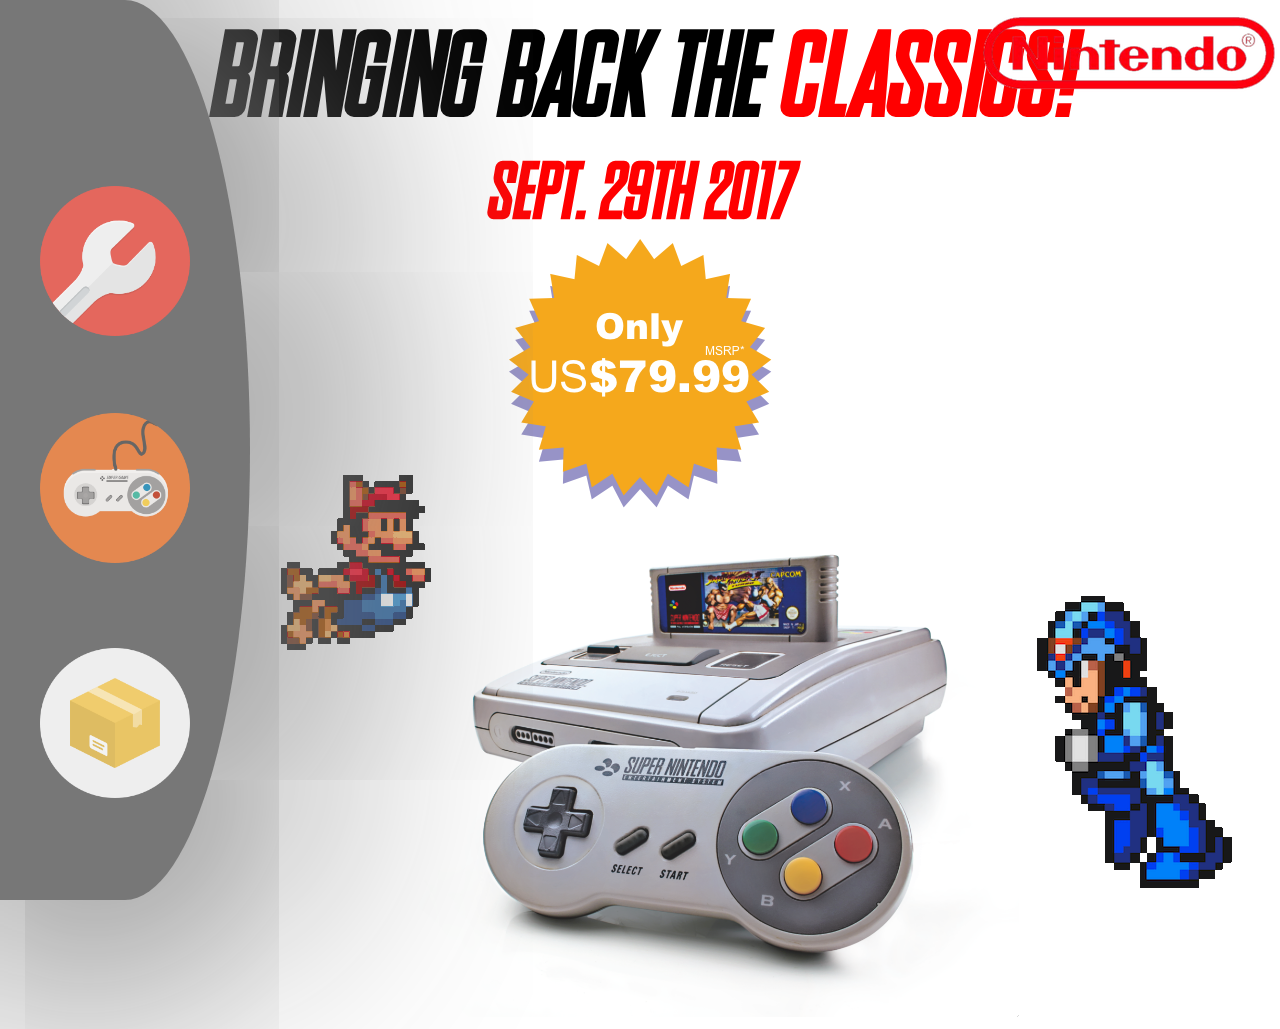
<file: Announcement_2-Aaron_Bart-Addison/index.html>
<!doctype html>
<html>
<head>
    <meta charset="UTF-8">
    <title>SNES Mini-Available 09/25</title>
    <link rel="stylesheet" type="text/css" href="css/style.css">
</head>

<style>
    
    
h1 {
    font-family: SNES-Italic;
    font-size: 90pt;
    text-align: center;
    margin-top: 0;
    margin-bottom: 0;
}

h2 {
    font-family: SNES-Italic;
    font-size: 60pt;
    text-align: center;
    color: red;
    margin-top: 0;
    margin-bottom: 0;
}
    
span {
    color: red;
}

#marioFly {
    position: absolute;
    left: 20%;
    top: 50%;
}   

#mega {
    position: absolute;
    bottom: 0;
    right:0;
}
</style>

<header>
   
<!--    This div will contain the nintendo logo-->
    <div id="logo">
        <img src="img/Nintendo_Logo.png">
    </div>
    
    <div id="marioFly">
        <img src="img/marioFly.gif-c200">
    </div>
    
    <div id="mega">
        <img src="img/mega.gif">
    </div>
<!--    This will be the site's running nav bar, vertical, to the left-->
    <nav>
       <center>
        <ul>
           <br>
           <br>
           <br>
            <li id="specs" class="icons"><h3><a href="specs.html" style="text-decoration:none">SPECS</a></h3></li>
            <br>
            <li id="games" class="icons"><h3><a href="games.html" style="text-decoration:none">GAMES</a></h3></li>
            <br>
            <li id="preOrder" class="icons"><h5><a href="https://www.amazon.com/Placeholder-Console-1-Nintendo-Switch/dp/B0721GGGS9?tag=georiot-trd-20&ascsubtag=trd-755670349-20" style="text-decoration:none">Pre-Order!</a></h5></li>
            <br>
        </ul>
        </center>
    
    </nav>
    
</header>



<body>
   
    <div>
        <center> 
    
        <h1>BRINGING BACK THE <span>CLASSICS!</span></h1>
        <h2>Sept. 29th 2017</h2>
        <img src="img/price.png" margin="0 auto">
        </center>
    </div>

    <center>
    <div id="miniSNES">
        <img src="img/mini5.png" id="nin" height="60%" width="60%">
    </div>
    </center>



</body>


</html>
</file>
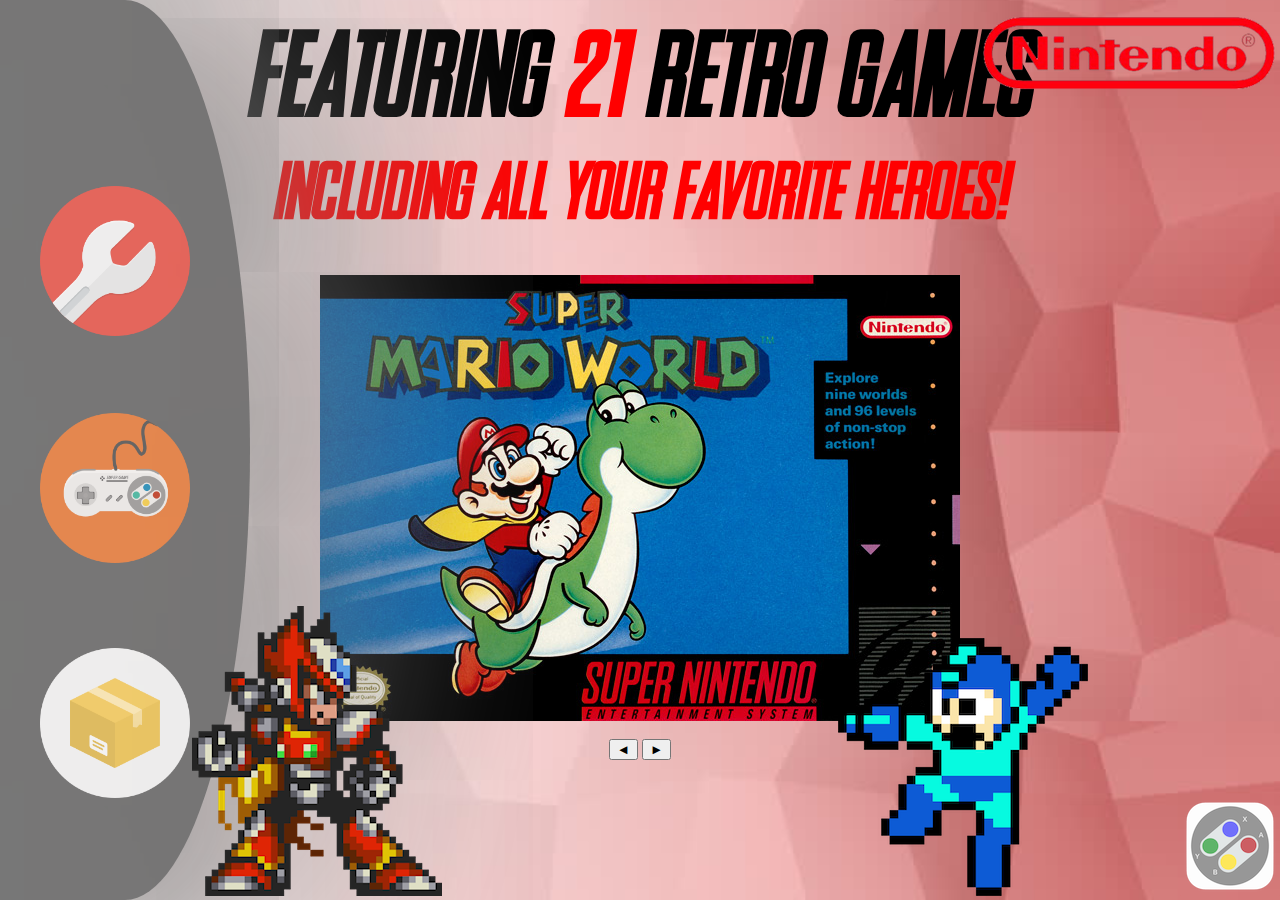
<file: Announcement_2-Aaron_Bart-Addison/games.html>
<!doctype html>
<html>
<head>
    <meta charset="UTF-8">
    <title>Untitled Document</title>
    <link rel="stylesheet" type="text/css" href="css/style.css">
</head>

<style>
    
body {
    background-image: url(img/games_back.jpg);
    background-size: 100%;
}
    
    
h1 {
    font-family: SNES-Italic;
    font-size: 90pt;
    text-align: center;
    margin-top: 0;
    margin-bottom: 0;
}

h2 {
    font-family: SNES-Italic;
    font-size: 60pt;
    text-align: center;
    color: red;
    margin-top: 0;
    margin-bottom: 0;
}

span {
    color: red;
}

#megaman {
    position: absolute;
    right: 15%;
    bottom: 0;

    
}
    
#zero {
    position: absolute;
    left: 15%;
    bottom: 0;
}
</style>

<header>
   
<!--    This div will contain the nintendo logo-->
    <div id="home">
        <a href="index.html"><img src="img/home.png"></a>
    </div>
       
    <div id="logo">
        <img src="img/Nintendo_Logo.png">
    </div>
    
<!--    This will be the site's running nav bar, vertical, to the left-->
    <nav>
       <center>
        <ul>
           <br>
           <br>
           <br>
            <li id="specs" class="icons"><h3><a href="specs.html" style="text-decoration:none">SPECS</a></h3></li>
            <br>
            <li id="games" class="icons"><h3><a href="games.html" style="text-decoration:none">GAMES</a></h3></li>
            <br>
            <li id="preOrder" class="icons"><h5><a href="https://www.amazon.com/Placeholder-Console-1-Nintendo-Switch/dp/B0721GGGS9?tag=georiot-trd-20&ascsubtag=trd-755670349-20" style="text-decoration:none">Pre-Order!</a></h5></li>
            <br>
        </ul>
        </center>
    
    </nav>
    
</header>



<body>
   
    <h1>Featuring <span>21</span> retro games</h1>
    <h2>Including all your favorite <span>heroes!</span></h2>
    
      
    <div id="megaman">    
        <img src="img/megaman.png"> 
    </div>
    
     <div id="zero">    
        <img src="img/Zero.png"> 
    </div>
    
    
    <br>
    <br>
    <center>
    <div>
        <img src="img/pic1.jpg" class="mySlides">
        <img src="img/pic2.png" class="mySlides">
        <img src="img/pic3.jpg" class="mySlides">
        <img src="img/pic4.jpg" class="mySlides">
        <img src="img/pic5.jpg" class="mySlides">
        <img src="img/pic6.jpg" class="mySlides">
        <img src="img/pic7.jpg" class="mySlides">
        <img src="img/pic8.jpg" class="mySlides">
        <br>
    
        <button class="back" onclick="plusDivs(-1)">&#9668;</button>
        <button class="forward" onclick="plusDivs(+1)" border="none">&#9658;</button>
        
        
    </div>
    </center>

<script>

var slideIndex = 1;
showDivs(slideIndex);
    
    
function plusDivs(n) {
    showDivs(slideIndex += n);
}

function showDivs(n) {
    var i;
    
    var x = document.getElementsByClassName("mySlides");
        
    if (n > x.length) {slideIndex = 1}
    
    if (n < 1) {slideIndex = x.length}
        
    for (i = 0; i < x.length; i++){
        x[i].style.display = "none";
    }
    
    x[slideIndex -1].style.display = "block";
}



</script>


</body>

</html>
</file>
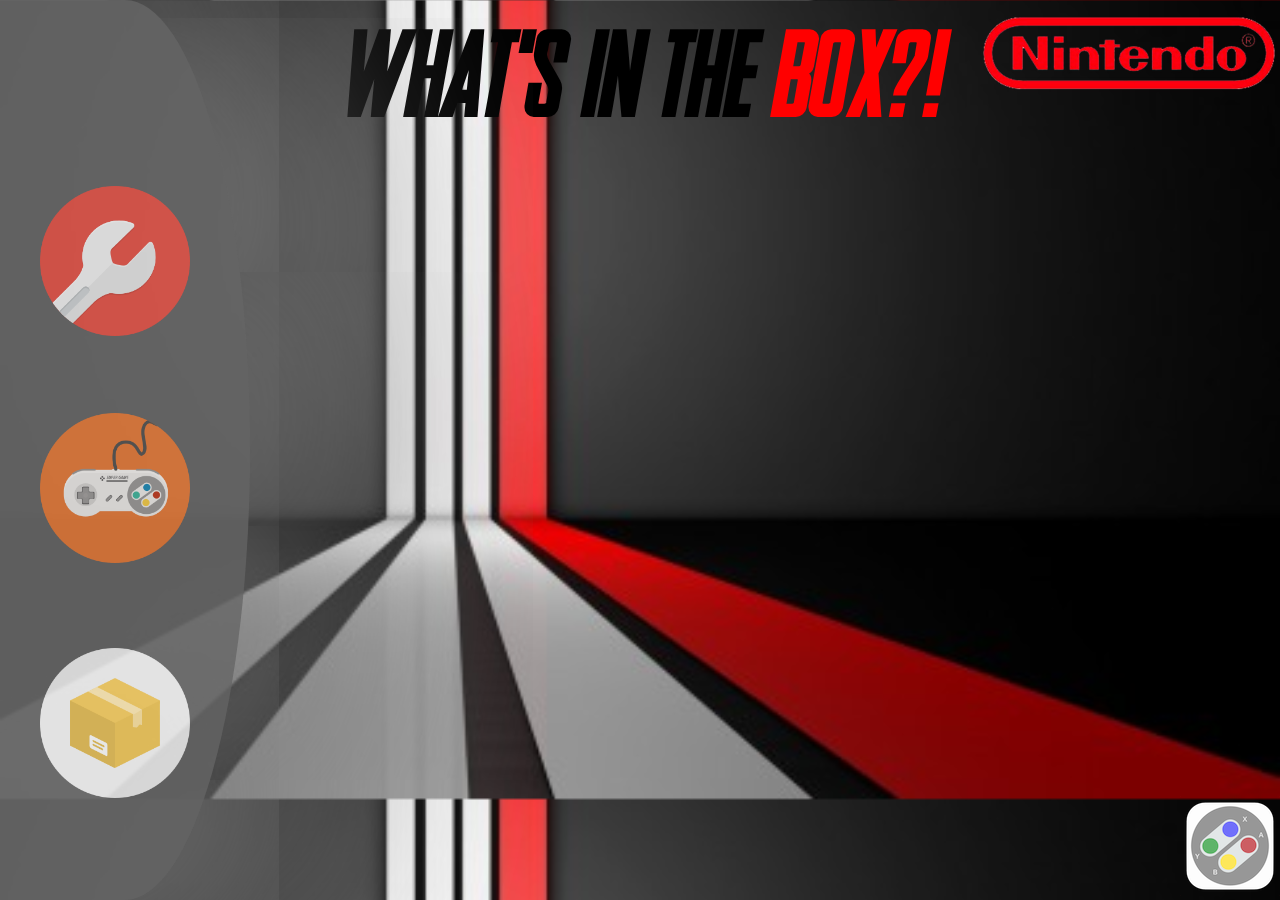
<file: Announcement_2-Aaron_Bart-Addison/specs.html>
<!DOCTYPE html>
<html>
<head>
	<title>Specifications</title>
	<link rel="stylesheet" type="text/css" href="css/style.css">
</head>

<style>

    body {
        background-image: url(img/background.jpg);
        background-size: 100%;
    }
span {
    color: red;
}

h1 {
    font-family: SNES-Italic;
    font-size: 90pt;
    text-align: center;
    margin-top: 0;
    margin-bottom: 0;        
}
</style>

<header>
   
<!--    This div will contain the nintendo logo-->
    <div id="logo">
        <img src="img/Nintendo_Logo.png">
    </div>
    
<!--    This will be the site's running nav bar, vertical, to the left-->
    <nav>
       <center>
        <ul>
           <br>
           <br>
           <br>
            <li id="specs" class="icons"><h3><a href="specs.html" style="text-decoration:none">SPECS</a></h3></li>
            <br>
            <li id="games" class="icons"><h3><a href="games.html" style="text-decoration:none">GAMES</a></h3></li>
            <br>
            <li id="preOrder" class="icons"><h5><a href="https://www.amazon.com/Placeholder-Console-1-Nintendo-Switch/dp/B0721GGGS9?tag=georiot-trd-20&ascsubtag=trd-755670349-20" style="text-decoration:none">Pre-Order!</a></h5></li>
            <br>
        </ul>
        </center>
        
    </nav>
    
</header>

    <div id="home">
        <a href="index.html"><img src="img/home.png"></a>
    </div>
       

<body>
   
    <div>
        <center> 
    
            <h1>What's In The <span>Box?!</span></h1>
            
            <div>
                <iframe width="1024" height="720" src="https://www.youtube.com/embed/nN8ZnDghWAY" frameborder="0" allowfullscreen></iframe>
            </div>
        </center>
    </div>



</body>

</html>
</file>
<file: Announcement_2-Aaron_Bart-Addison/css/style.css>
@font-face { 
        
    font-family: SNES-Italic; 
    src: url(SNES-Italic.ttf);
 } 


#logo {
    position: absolute;
    top: 0;
    right: 0;
}

nav {
    position: fixed;
    height: 100%;
    width: 250px;
    background-color: dimgrey;
    opacity: .9;
    border: crimson;
    bottom: 0;
    left: 0;
    border-radius: 0px 100% 100% 0px;
    box-shadow: 15px 8px 950px 90px grey;
    
}

.icons {
    width: 150px;
    height: 150px;
    line-height: 150px;
}

ul {
    font-size: 25pt;
    text-align: center;
    list-style: none;
    position: absolute;
}

li {
    flex: 1;
    color: red;
    margin-top: 35px;
}

#specs{
    background-image: url(../img/specs.png);
    background-size:cover;
}

#games{
    background-image: url(../img/games.ico);
    background-size:cover;
}

#preOrder {
    background-image: url(../img/preorder.png);
    background-size:cover;
}

table {
    position: absolute;
    bottom:0;
}

h3, h5 {
    visibility: hidden;
}    
    

li:hover h3 {
    
    visibility: visible;
    color: black;
    transition: 1.1s;
    font-family: SNES-Italic;
    font-size: 35pt;
}

li:hover h5 {
    
    visibility: visible;
    color: black;
    transition: 1.3s;
    font-family: SNES-Italic;
    font-size: 30pt;
}

#home {
    right: 0;
    position: absolute;
    bottom: 0;
}
</file>
